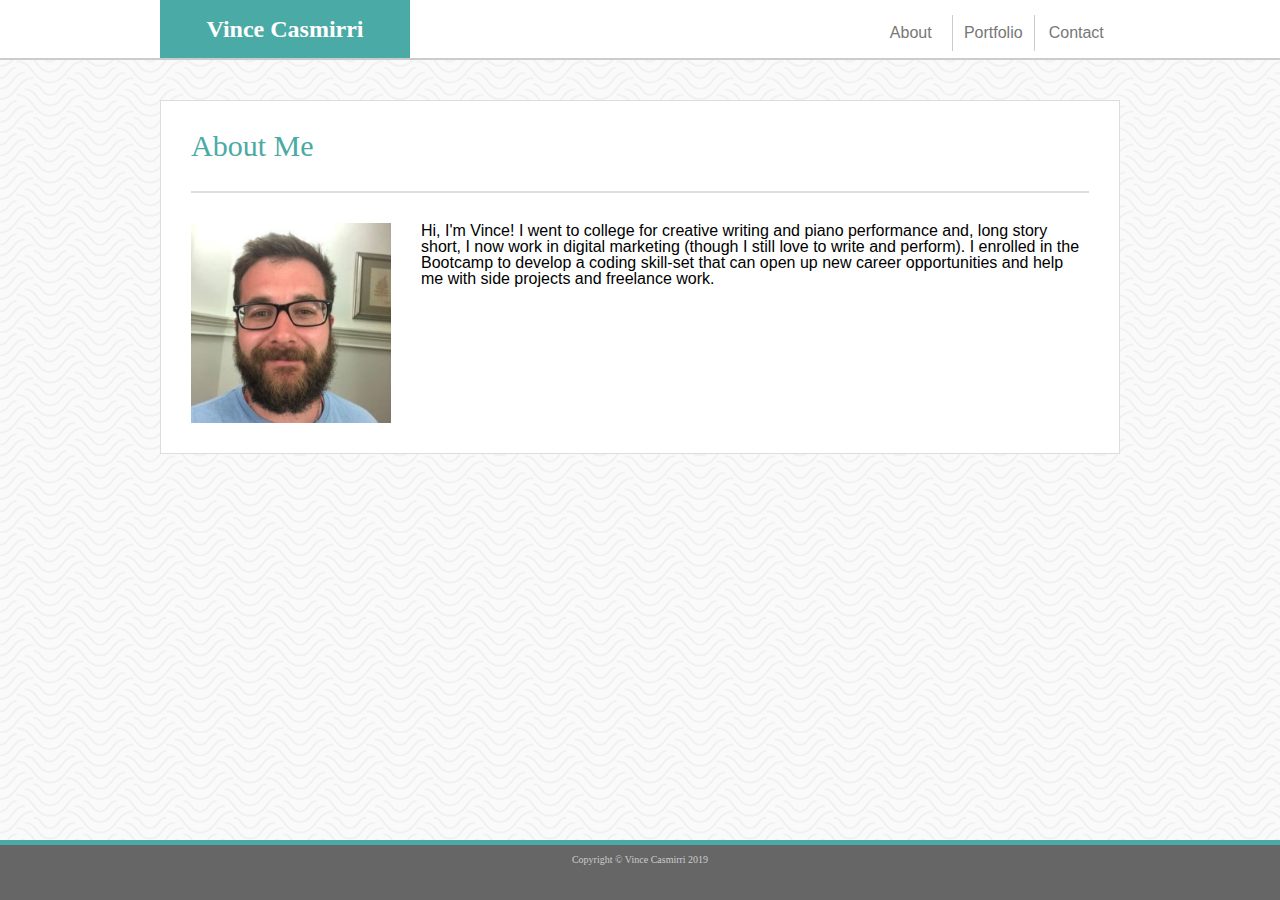
<file: index.html>
<!DOCTYPE html>
<html lang="en-us">

<head>
  <meta charset="UTF-8">
  <meta name="viewport" content="width=device-width, initial-scale=1.0">
  <title>Vince's Portfolio</title>
  <link rel="stylesheet" type="text/css" href="assets/css/reset.css">
  <link rel="stylesheet" type="text/css" href="assets/css/style.css">
</head>

<body>

    <header>
        <div class="container">
            <a href="#" id="brand">Vince Casmirri</a>
            <nav>
                <ul>
                    <li class="navlinks"><a href="index.html">About</a></li>
                    <li class="navlinks"><a href="portfolio.html">Portfolio</a></li>
                    <li><a href="contact.html">Contact</a></li>
                </ul>
            </nav>
        </div>
    </header>

    <div id="content-wrapper">

        <div class="container">
            <div id="content-box">
                <h1>About Me</h1>
                <img src="assets/images/avatar.jpg" width="200" class="profile-pic" alt="Vince Casmirri">
                <p>Hi, I'm Vince! I went to college for creative writing and piano performance and, long story short, I now work in digital marketing (though I still love to write and perform). I enrolled in the Bootcamp to develop a coding skill-set that can open up new career opportunities and help me with side projects and freelance work. </p>
            </div>
        </div>

    </div>
    
    <footer>Copyright &copy; Vince Casmirri 2019</footer>

</body>


</html>
</file>
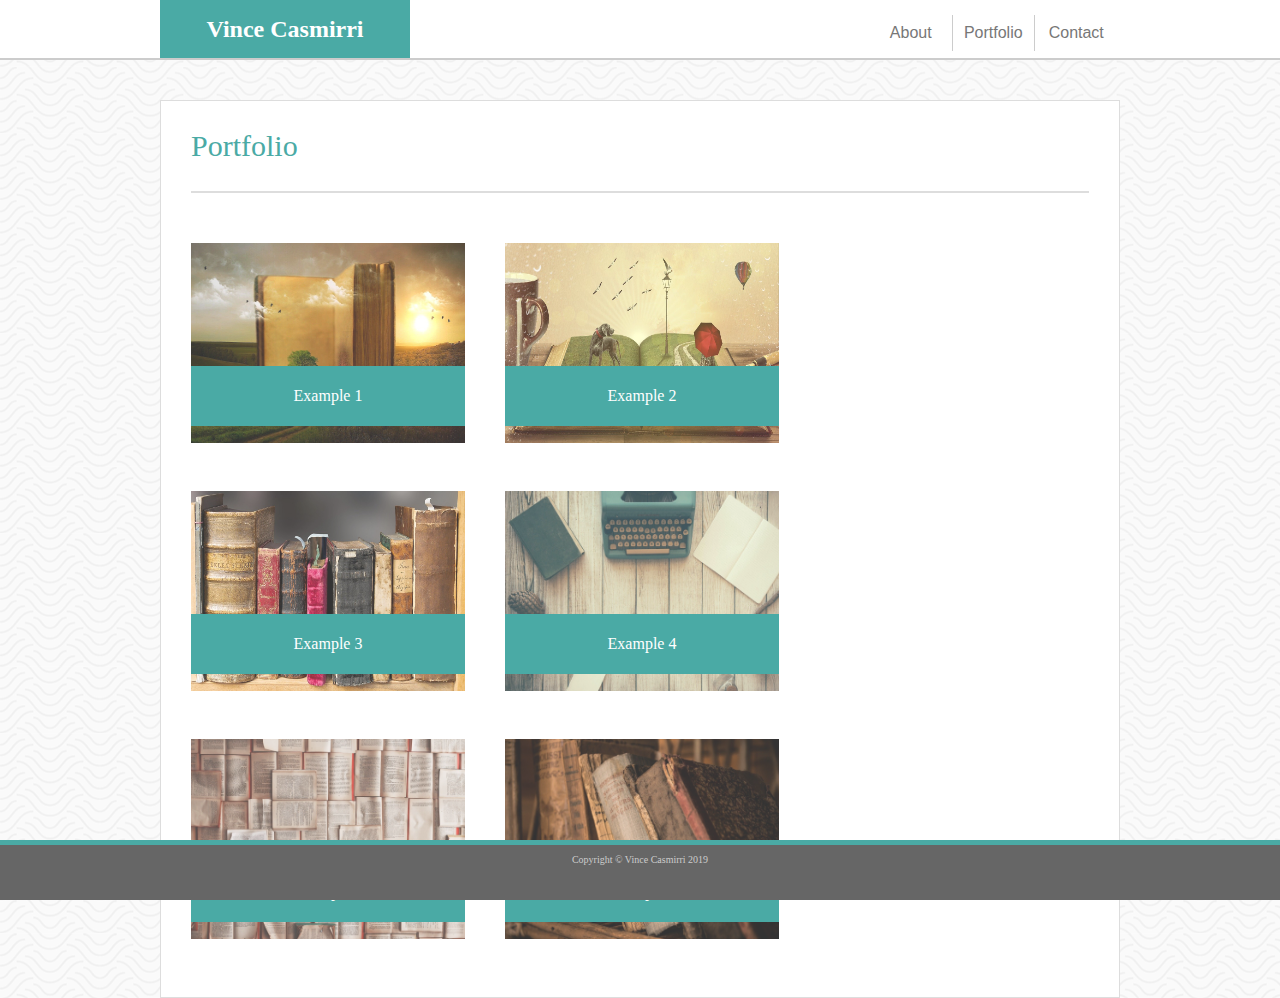
<file: portfolio.html>
<!DOCTYPE html>
<html lang="en-us">

<head>
  <meta charset="UTF-8">
  <meta name="viewport" content="width=device-width, initial-scale=1.0">
  <title>Vince's Portfolio</title>
  <link rel="stylesheet" type="text/css" href="assets/css/reset.css">
  <link rel="stylesheet" type="text/css" href="assets/css/style.css">
  <link href="https://fonts.googleapis.com/css?family=Roboto+Slab&display=swap" rel="stylesheet">
</head>

<body>

    <header>
        <div class="container">
            <a href="#" id="brand">Vince Casmirri</a>
            <nav>
                <ul>
                    <li class="navlinks"><a href="index.html">About</a></li>
                    <li class="navlinks"><a href="portfolio.html">Portfolio</a></li>
                    <li><a href="contact.html">Contact</a></li>
                </ul>
            </nav>
        </div>
    </header>

    <div id="content-wrapper">

        <div class="container">
            <div id="gallery-box">
            
                <h1>Portfolio</h1>

                <div id="gallery-wrapper">

                    <div class="gallery">
                        <img src="assets/images/book3.jpg" width="200" height="200" alt="Vince Casmirri">
                        <h2>Example 1</h2>
                    </div>

                    <div class="gallery">
                        <img src="assets/images/book2.jpg" width="200" height="200" alt="Vince Casmirri">
                        <h2>Example 2</h2>
                    </div>

                    <div class="gallery">
                        <img src="assets/images/book1.jpg" width="200" height="200" alt="Vince Casmirri">
                        <h2>Example 3</h2>
                    </div>

                    <div class="gallery">
                        <img src="assets/images/book4.jpg" width="200" height="200" alt="Vince Casmirri">
                        <h2>Example 4</h2>
                    </div>

                    <div class="gallery">
                        <img src="assets/images/book5.jpg" width="200" height="200" alt="Vince Casmirri">
                        <h2>Example 5</h2>
                    </div>

                    <div class="gallery">
                        <img src="assets/images/book6.jpg" width="200" height="200" alt="Vince Casmirri">
                        <h2>Example 6</h2>
                    </div>
                
                </div>

            </div>
        </div>

     </div>
    
    <footer>Copyright &copy; Vince Casmirri 2019</footer>

</body>


</html>
</file>
<file: assets/css/style.css>
* {
    box-sizing: border-box;
  }


body {
    background-image: url("../images/papyrus.png");
    background-repeat: repeat;
}

/* Styles header and body containers */

.container {
    clear: both;
    margin: 0 auto;
    width: 100%;
    max-width: 960px;
}

/* Styles main header/nav bar */

header {
    border-bottom: 2px solid #cccccc;
    background-color: #ffffff;
    height: 60px;
    margin-bottom: 40px;
}

#brand {
    background-color: #4aaaa5;
    color: #ffffff;
    font-size: 1.5em;
    font-weight: bold;
    text-align: center;
    width: 250px;
    height: 100%;
    float:left;
    line-height:28px;
    vertical-align: middle;
    padding-top: 15px;
    padding-bottom: 15px;
    font-family: 'Georgia', Times, Times New Roman, serif;
}

nav	{
    float:right;
    width: 250px;
    padding-top: 15px;
    padding-bottom: 15px;
    text-align:center;
}

nav ul {
	padding: 0;
	list-style: none;
	margin: 0;
}

nav ul li {
    padding: 10px;
	float: left;
    width: 33%;
    font-family: 'Arial', 'Helvetica Neue', Helvetica, sans-serif;
}

li.navlinks {
	padding: 10px;
	border-right: 1px solid #cccccc;
}

a {
	text-decoration: none;
	color: #777777;
}

/* Styles content in main body */

#content-box {
    background-color: #fff;
	padding: 30px;
    border: 1px solid #ddd;
    float: left;
    margin: 0 0 40px 0;
}

h1 {
    font-family: 'Georgia', Times, Times New Roman, serif;
    text-align: left;
    padding-bottom: 30px;
    margin-bottom: 30px;
    color: #4aaaa5;
    border-bottom: 2px solid #dddddd;
    font-size: 30px;
}

.profile-pic {
    float: left;
    margin-right: 30px;
}

p {
    font-family: 'Arial', 'Helvetica Neue', Helvetica, sans-serif;
}

/* Styles footer */

footer {
    position: fixed;
    left: 0;
    bottom: 0;
    text-align: center;
    padding: 10px;
    height: 60px;
    width: 100%;
    background-color: #666666;
    border-top: 5px solid #4aaaa5;
    vertical-align: middle;
    font-size: 10px;
    color: #ccc;
}

/* Styles portfolio page and gallery */

/* I realize that my images stretch when at the smallest media query, 
but I unfortunately ran out of time to tweak them further. I think the solution would likely be to contain each of the .gallery divs in another container
and tweak it from there. */

.gallery {
    position: relative;
    float: left;
    width: 274px;
    margin: 20px 0 25px;
    overflow: auto;
  }
  
  .gallery:nth-child(odd) {
    margin-right: 40px;
  }
  
  .gallery img {
    width: 100%;
    border: 0 none;
    opacity: 0.8;
  }
  
  .gallery h2 {
    position: absolute;
    bottom: 20px;
    width: 100%;
    padding: 15px;
    margin-bottom: 0;
    font-weight: 300;
    line-height: 30px;
    color: #ffffff;
    text-align: center;
    background: #4aaaa5;
    border-bottom: 0;
  }

  #gallery-box {
    background-color: #fff;
	padding: 30px;
    border: 1px solid #ddd;
    float: left;
}

/* Styles contact form element */

#contact-box {
    background-color: #fff;
	padding: 30px;
    border: 1px solid #ddd;
    float: left;
    margin: 0 0 40px 0;
    width: 100%;
}

#contact ul {
    margin-bottom: 15px;
}

#contact li {
    margin-bottom: 8px;
}

label, input[type=text], input[type=email], textarea {
    display: block;
    width: 100%;
    font-family: 'Arial', 'Helvetica Neue', Helvetica, sans-serif;
    color: #777777;
    font-size: 18px;
    padding-bottom: 5px;
}

textarea, input[type=text], input[type=email] {
    padding: 0 8px;
    height: 30px;
    font-size: 18px;
    border: 1px solid #ddd;
    font-family: 'Arial', 'Helvetica Neue', Helvetica, sans-serif;
    color: #777777;
}

input[type=submit] {
    font-size: 18px;
    padding: 10px 30px;
    cursor: pointer;
    font-size: 20px;
    background: #4aaaa5;
    border: 0 none;
    color: #ddd;
}

textarea {
    height: 150px;
}

/* Media queries/CSS for responsiveness */

@media screen and (max-width: 980px) {

    #brand {
        margin-left: 20px;
    }

    #content-box {
        width: 70%;
        margin-left: 20px;
        margin-right: 20px;
    }

    #gallery-box {
        width: 70%;
        margin-left: 20px;
        margin-right: 20px;
    }

    #contact-box {
        width: 70%;
        margin-left: 20px;
        margin-right: 20px;
    }

    #content-wrapper {
        margin: 0 20px 0 0;
    }

}

@media screen and (max-width: 768px) {
    
    #brand {
        margin-left: 20px;
    }

    .container {
        max-width: 768px;
        width: 100%;
    }

    #content-wrapper {
        margin-left: 20px;
    }

    #content-box {
        width: auto;
        margin: auto;
    }

    #gallery-box {
        width: auto;
        margin: auto;
    }

    #contact-box {
        width: 100%;
        margin: auto;
    }

}

@media screen and (max-width: 640px) {

    #brand {
        margin: 0 auto;
        display: block;
        width: 100%;
    }

    nav {
        width: 100%;
        background-color: white;
        vertical-align: center;
    }

    .container {
        max-width: 640px;
    }

    #content-box {
        width: 100%;
        box-align: center;
        margin-top: 20px;
        margin-bottom: 80px;
    }

    #content-box img {
        float: left;
        box-align: center;
        width: 100%;
    }

    #content-box p {
        float: left;
        padding-top: 20px;
    }

    #gallery-box {
        margin-top: 20px;
        margin-bottom: 80px;
    }

    #gallery-wrapper {
        width: 100%;
        float: left;
    }
    
    .gallery {
        width: 100%;
    }

    #contact-box {
        width: 100%;
        margin-top: 40px;
    }

}
</file>
